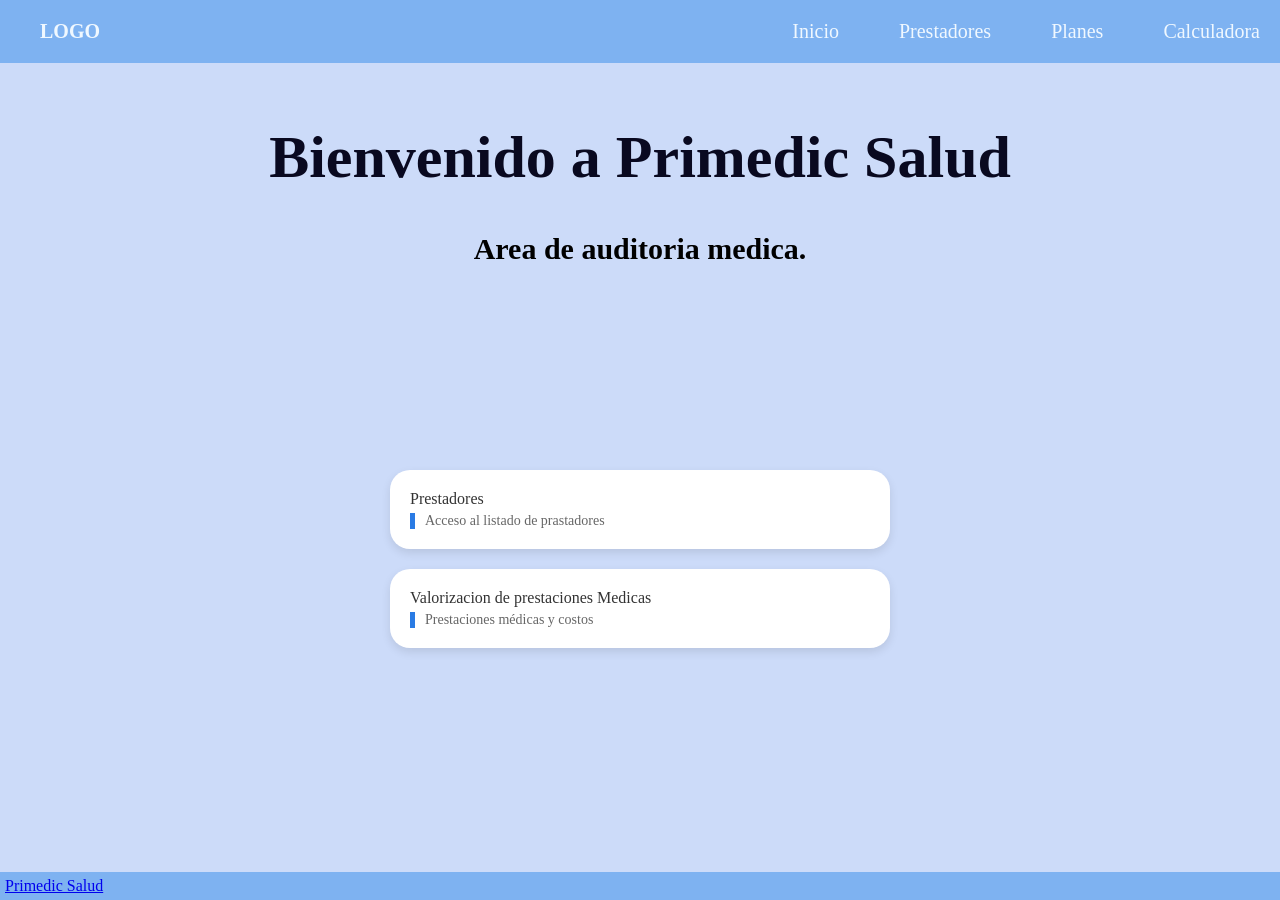
<file: index.html>
<!doctype html>
<html lang="en">
  <head>
    <meta charset="UTF-8" />
    <meta name="viewport" content="width=device-width, initial-scale=1.0" />
    <link rel="preconnect" href="https://fonts.googleapis.com" />
    <link rel="preconnect" href="https://fonts.gstatic.com" crossorigin />
    <link
      href="https://fonts.googleapis.com/css2?family=Boldonse&family=Caveat:wght@400..700&family=Iosevka+Charon:ital,wght@0,300;0,400;0,500;0,700;1,300;1,400;1,500;1,700&display=swap"
      rel="stylesheet"
    />
    <title>Document</title>
    <link rel="stylesheet" href="./css/style.css" />
  </head>

  <body>
    <header>
      <div class="div-logo"><a class="logo" href="./index.html">LOGO</a></div>

      <nav class="header-nav">
        <ul>
          <li><a href="./index.html">Inicio</a></li>
          <li><a href="./pages/prestadores.html">Prestadores</a></li>
          <li><a href="./pages/planes.html">Planes</a></li>
          <li><a href="./pages/calculadora.html">Calculadora</a></li>
        </ul>
      </nav>
    </header>

    <main>
      <h1>Bienvenido a Primedic Salud</h1>

      <section>
        <h2>Area de auditoria medica.</h2>
        <div class="contenedor-uno">
          <a class="card-link" href="./pages/prestadores.html"
            >Prestadores
            <p>Acceso al listado de prastadores</p>
          </a>

          <a class="card-link" href="./pages/vpm.htm"
            >Valorizacion de prestaciones Medicas
            <p>Prestaciones médicas y costos</p>
          </a>
        </div>
      </section>
    </main>

    <footer class="pie-de-pagina">
      <a href="./components/footer.html">Primedic Salud</a>
    </footer>
    <script src="https://cdn.sheetjs.com/xlsx-latest/package/dist/xlsx.full.min.js"></script>
    <script src="./js/index.js></script>
  
    
</html>
</file>
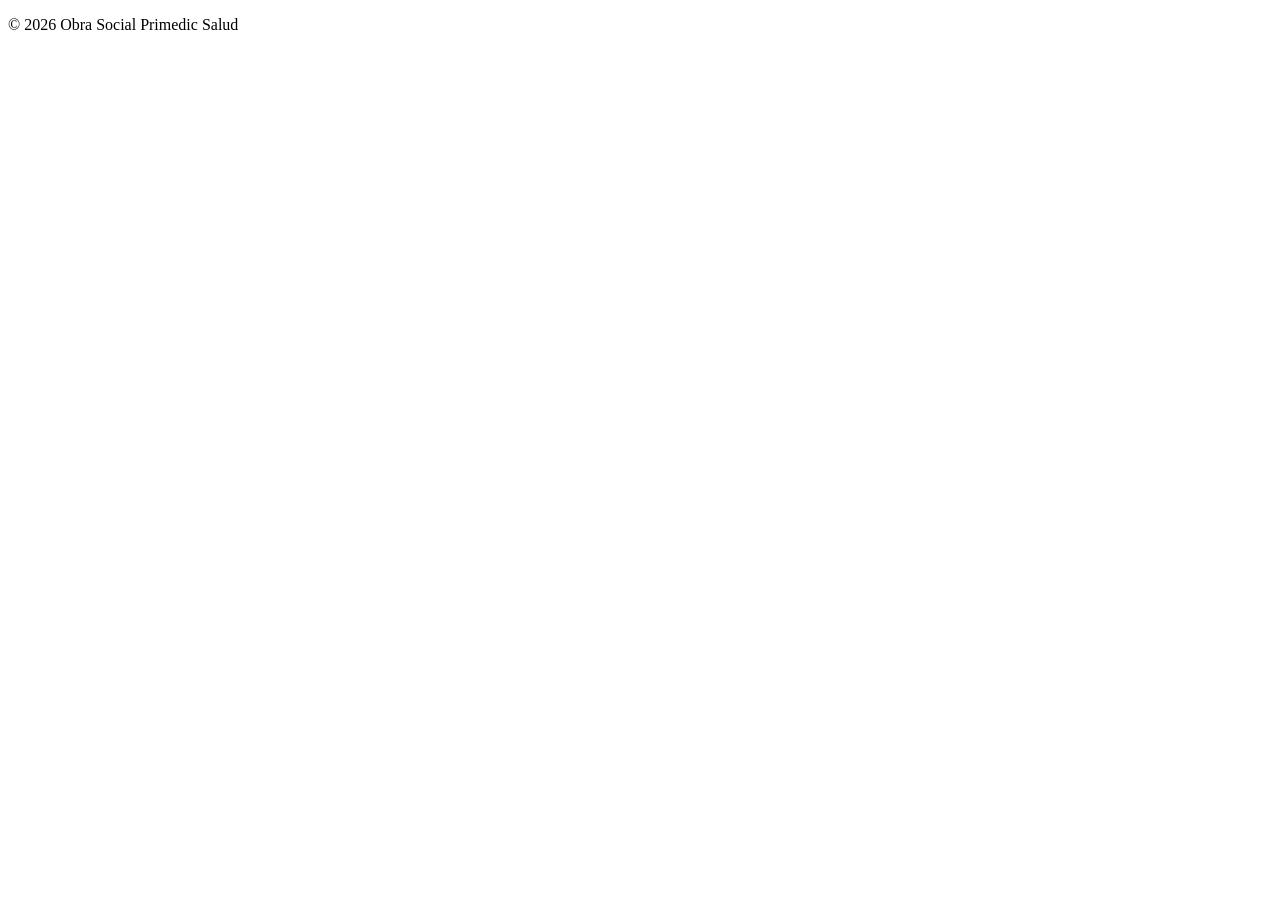
<file: components/footer.html>
<!doctype html>
<html lang="en">
  <head>
    <meta charset="UTF-8" />
    <meta name="viewport" content="width=device-width, initial-scale=1.0" />
    <title>Document</title>
  </head>
  <body>
    <p>© 2026 Obra Social Primedic Salud</p>
  </body>
</html>
</file>
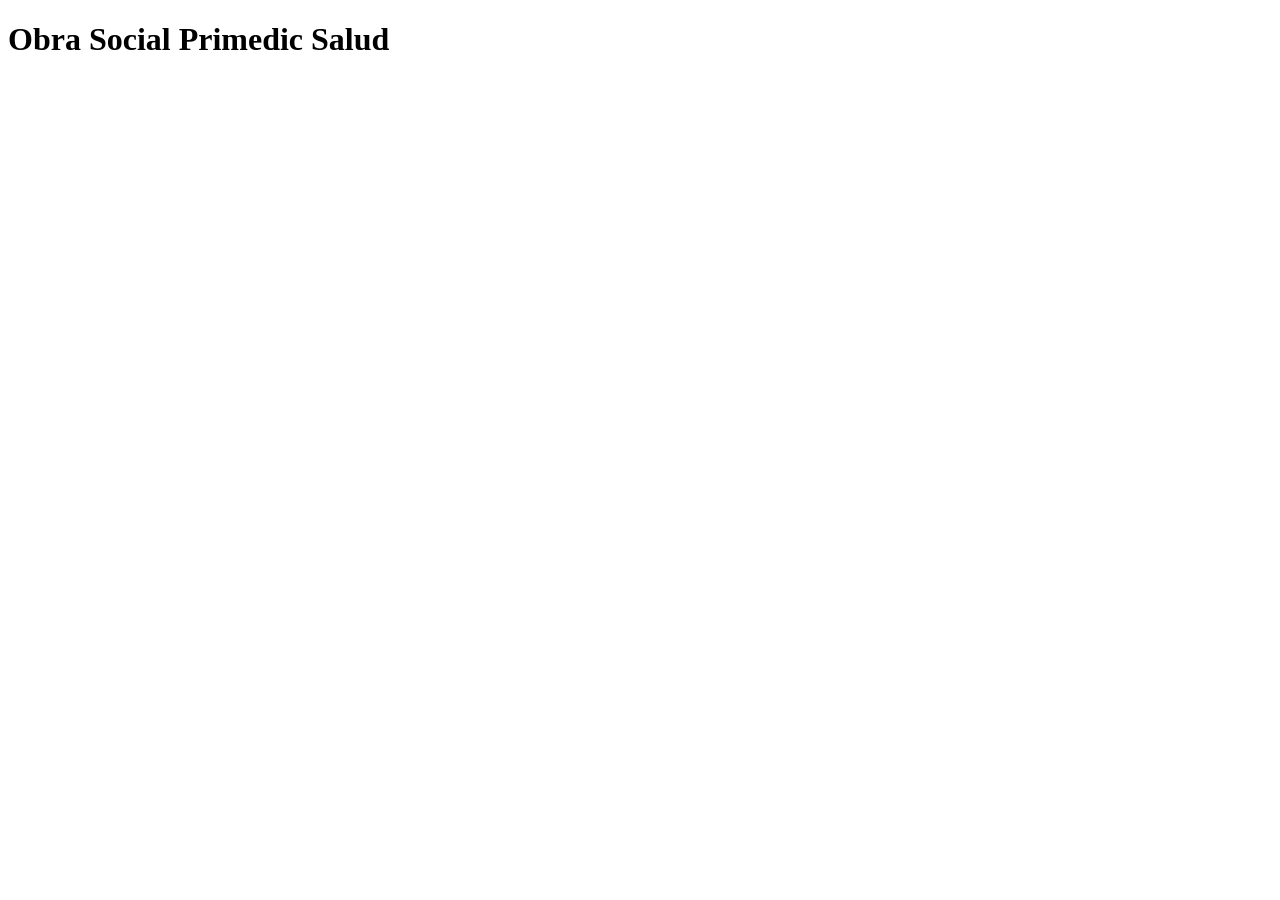
<file: components/header.html>
<!doctype html>
<html lang="en">
  <head>
    <meta charset="UTF-8" />
    <meta name="viewport" content="width=device-width, initial-scale=1.0" />
    <title>Document</title>
  </head>
  <body>
    <h1>Obra Social Primedic Salud</h1>
    <div id="menu"></div>
  </body>
</html>
</file>
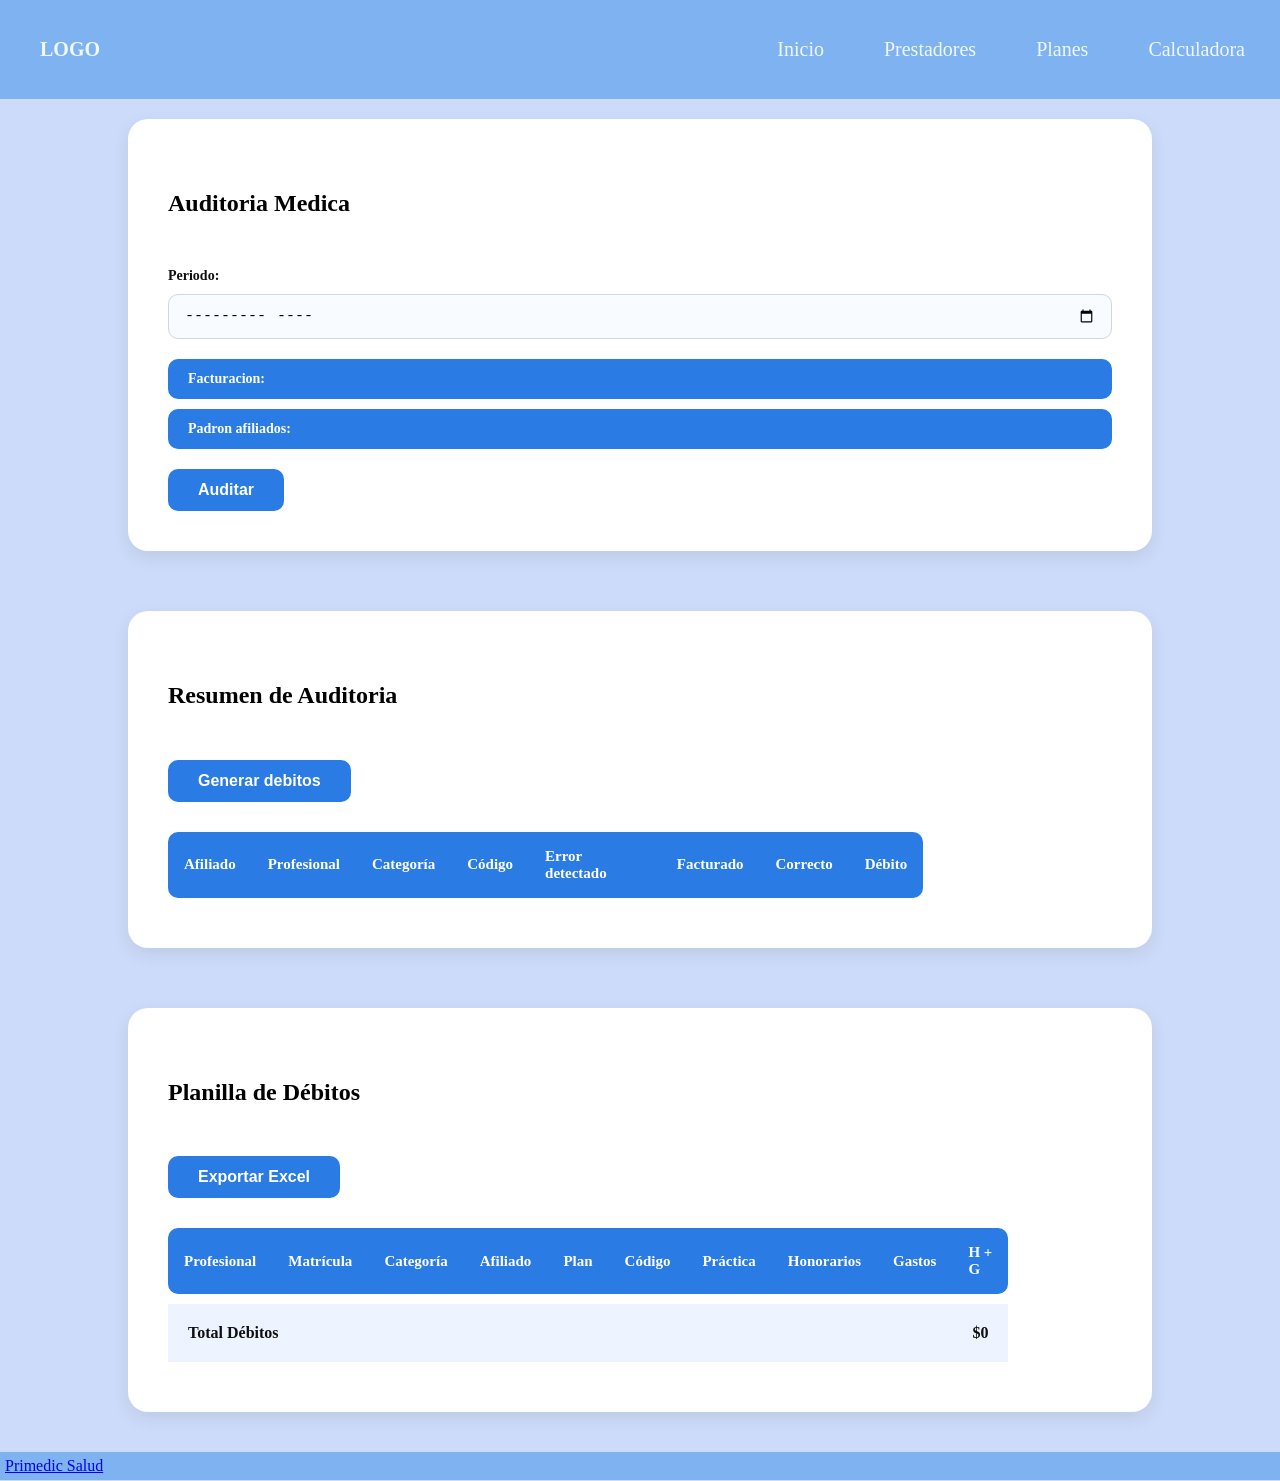
<file: pages/auditoria.html>
<!doctype html>
<html lang="en">
  <head>
    <meta charset="UTF-8" />
    <meta name="viewport" content="width=device-width, initial-scale=1.0" />
    <title>Document</title>
    <link rel="stylesheet" href="../css/auditoria.css" />
    <link rel="preconnect" href="https://fonts.googleapis.com" />
    <link rel="preconnect" href="https://fonts.gstatic.com" crossorigin />
    <link
      href="https://fonts.googleapis.com/css2?family=Boldonse&family=Caveat:wght@400..700&family=Iosevka+Charon:ital,wght@0,300;0,400;0,500;0,700;1,300;1,400;1,500;1,700&display=swap"
      rel="stylesheet"
    />
  </head>
  <body>
    <header>
      <div class="div-logo"><a class="logo" href="./index.html">LOGO</a></div>
      <nav class="header-nav">
        <ul>
          <li><a href="../index.html">Inicio</a></li>
          <li><a href="./prestadores.html">Prestadores</a></li>
          <li><a href="./planes.html">Planes</a></li>
          <li><a href="./calculadora.html">Calculadora</a></li>
        </ul>
      </nav>
    </header>

    <main>
      <section class="panel-control">
        <h2>Auditoria Medica</h2>
        <div class="campo">
          <label for="periodo">Periodo:</label>
          <input
            type="month"
            id="periodo"
            name="periodo"
            placeholder="Ingrese el periodo a auditar"
          />
        </div>

        <div class="campo">
          <label class="upload-btn" for="facturacion">Facturacion:</label>
          <input
            class="btn"
            type="file"
            id="facturacion"
            name="facturacion"
            placeholder="Ingrese la facturacion a auditar"
          />

          <label class="upload-btn" for="padron-afiliado"
            >Padron afiliados:</label
          >
          <input
            class="btn archivo-nombre"
            type="file"
            id="padron-afiliado"
            name="padron-afiliado"
            placeholder="Ingrese el padron de afiliados"
          />
        </div>

        <div class="acciones">
          <button class="btn" type="submit" id="btn-auditar">Auditar</button>
        </div>
      </section>

      <section class="resumen">
        <h2>Resumen de Auditoria</h2>
        <button class="btn" id="btn-debitos" class="btn-debitos">
          Generar debitos
        </button>

        <table>
          <thead>
            <tr>
              <th>Afiliado</th>

              <th>Profesional</th>

              <th>Categoría</th>

              <th>Código</th>

              <th>Error detectado</th>

              <th>Facturado</th>

              <th>Correcto</th>

              <th>Débito</th>
            </tr>
          </thead>

          <tbody id="tabla-errores"></tbody>
        </table>
      </section>

      <!-- ----------------------------------------------------------------------- -->
      <!--                           planilla de debitos                           -->
      <!-- ----------------------------------------------------------------------- -->

      <section class="planilla-debitos">
        <h2>Planilla de Débitos</h2>

        <button class="btn" id="btn-exportar">Exportar Excel</button>

        <table>
          <thead>
            <tr>
              <th>Profesional</th>

              <th>Matrícula</th>

              <th>Categoría</th>

              <th>Afiliado</th>

              <th>Plan</th>

              <th>Código</th>

              <th>Práctica</th>

              <th>Honorarios</th>

              <th>Gastos</th>

              <th>H + G</th>
            </tr>
          </thead>

          <tbody id="tabla-debitos">
            <!--
          SE COMPLETA AUTOMÁTICAMENTE
          AL GENERAR DÉBITOS
        -->
          </tbody>

          <tfoot>
            <tr>
              <td colspan="9">Total Débitos</td>

              <td id="total-debitos">$0</td>
            </tr>
          </tfoot>
        </table>
      </section>
    </main>
    <footer class="pie-de-pagina">
      <a href="./components/footer.html">Primedic Salud</a>
    </footer>
  </body>
</html>
</file>
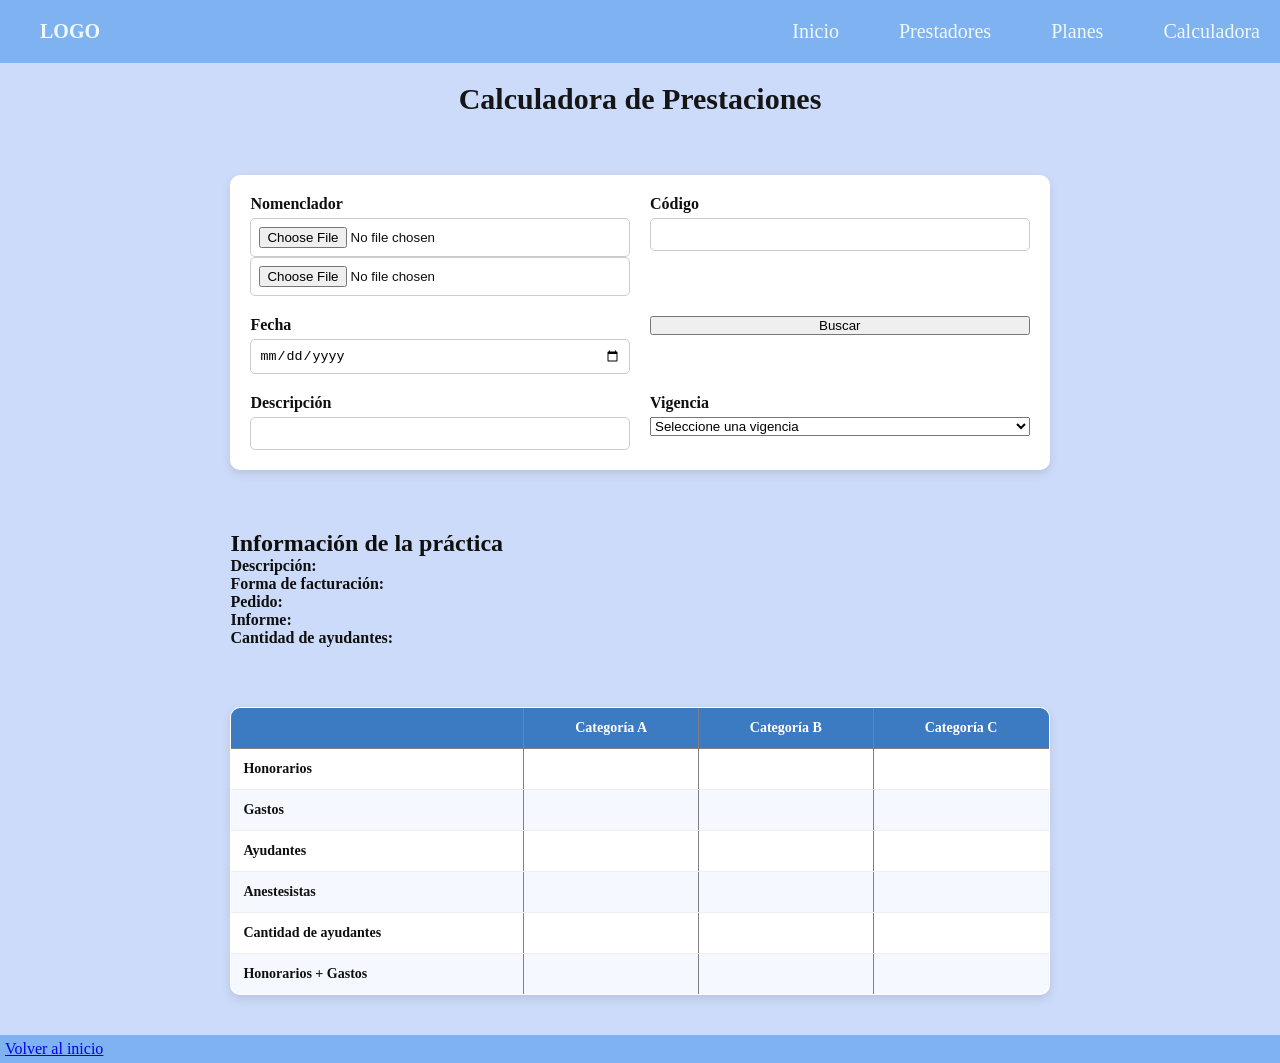
<file: pages/calculadora.html>
<!doctype html>
<html lang="en">
  <head>
    <meta charset="UTF-8" />
    <meta name="viewport" content="width=device-width, initial-scale=1.0" />
    <title>Calculadora de Prestaciones</title>
    <link rel="stylesheet" href="../css/calculadora.css" />
  </head>

  <body>
    <header>
      <div class="div-logo">
        <a class="logo" href="../index.html">LOGO</a>
      </div>

      <nav class="header-nav">
        <ul>
          <li><a href="../index.html">Inicio</a></li>
          <li><a href="./prestadores.html">Prestadores</a></li>
          <li><a href="./planes.html">Planes</a></li>
          <li><a href="./calculadora.html">Calculadora</a></li>
        </ul>
      </nav>
    </header>

    <main>
      <h1>Calculadora de Prestaciones</h1>

        <section class="datos">

    <!-- 📂 Cargar nomenclador -->
    <div class="campo">
      <label for="nomenclador">Nomenclador</label>
      <input type="file" id="nomenclador" accept=".xlsx,.xls" />
      <input type="file" id="nomenclador" accept=".xlsx,.xls" />
    </div>

    <!-- 🔎 Código -->
    <div class="campo">
      <label for="codigo">Código</label>
      <div id="sugerencias"></div>
      <input type="text" id="codigo" />
    </div>

    <!-- 📅 Fecha (opcional para futuras mejoras) -->
    <div class="campo">
      <label for="fecha">Fecha</label>
      <input type="date" id="fecha" />
    </div>

    <!-- 🔘 Botón buscar -->
    <div class="campo">
      <button id="btn-buscar">Buscar</button>
    </div>

    <!-- 📌 Descripción -->
    <div class="campo">
      <label for="descripcion">Descripción</label>
      <input type="text" id="descripcion" readonly />
    </div>

    <!-- 📆 Vigencias -->
    <div class="campo">
      <label for="vigencia">Vigencia</label>
      <select id="vigencia">
        <option value="">Seleccione una vigencia</option>
      </select>
    </div>

  </section>

  <!-- 🧠 Información de la práctica -->
  <section class="info-practica">

   <h2>Información de la práctica</h2>

  <p><strong>Descripción:</strong> <span id="info-descripcion"></span></p>

  <p><strong>Forma de facturación:</strong> <span id="info-forma"></span></p>

  <p><strong>Pedido:</strong> <span id="info-pedido"></span></p>

  <p><strong>Informe:</strong> <span id="info-informe"></span></p>

  <p><strong>Cantidad de ayudantes:</strong> <span id="info-cantidad"></span></p>

  </section>


      </section>

      <section>
        <table border="1">
          <thead>
            <tr>
              <th></th>
              <th>Categoría A</th>
              <th>Categoría B</th>
              <th>Categoría C</th>
            </tr>
          </thead>

          <tbody>
            <tr>
              <td>Honorarios</td>
              <td id="honorario-a"></td>
              <td id="honorario-b"></td>
              <td id="honorario-c"></td>
            </tr>

            <tr>
              <td>Gastos</td>
              <td id="gastos-a"></td>
              <td id="gastos-b"></td>
              <td id="gastos-c"></td>
            </tr>

            <tr>
              <td>Ayudantes</td>
              <td id="ayudante-a"></td>
              <td id="ayudante-b"></td>
              <td id="ayudante-c"></td>
            </tr>

            <tr>
              <td>Anestesistas</td>
              <td id="anestesista-a"></td>
              <td id="anestesista-b"></td>
              <td id="anestesista-c"></td>
            </tr>

            <tr>
              <td>Cantidad de ayudantes</td>
              <td id="cant-ayudantes-a"></td>
              <td id="cant-ayudantes-b"></td>
              <td id="cant-ayudantes-c"></td>
            </tr>

            <tr>
              <td>Honorarios + Gastos</td>
              <td id="total-a"></td>
              <td id="total-b"></td>
              <td id="total-c"></td>
            </tr>
          </tbody>
        </table>
      </section>
    </main>

    <footer class="pie-de-pagina">
      <a href="../index.html">Volver al inicio</a>
    </footer>

    <script src="https://cdn.sheetjs.com/xlsx-latest/package/dist/xlsx.full.min.js"></script>
    <script src="../js/calculadora.js"></script>
  </body>
</html>
</file>
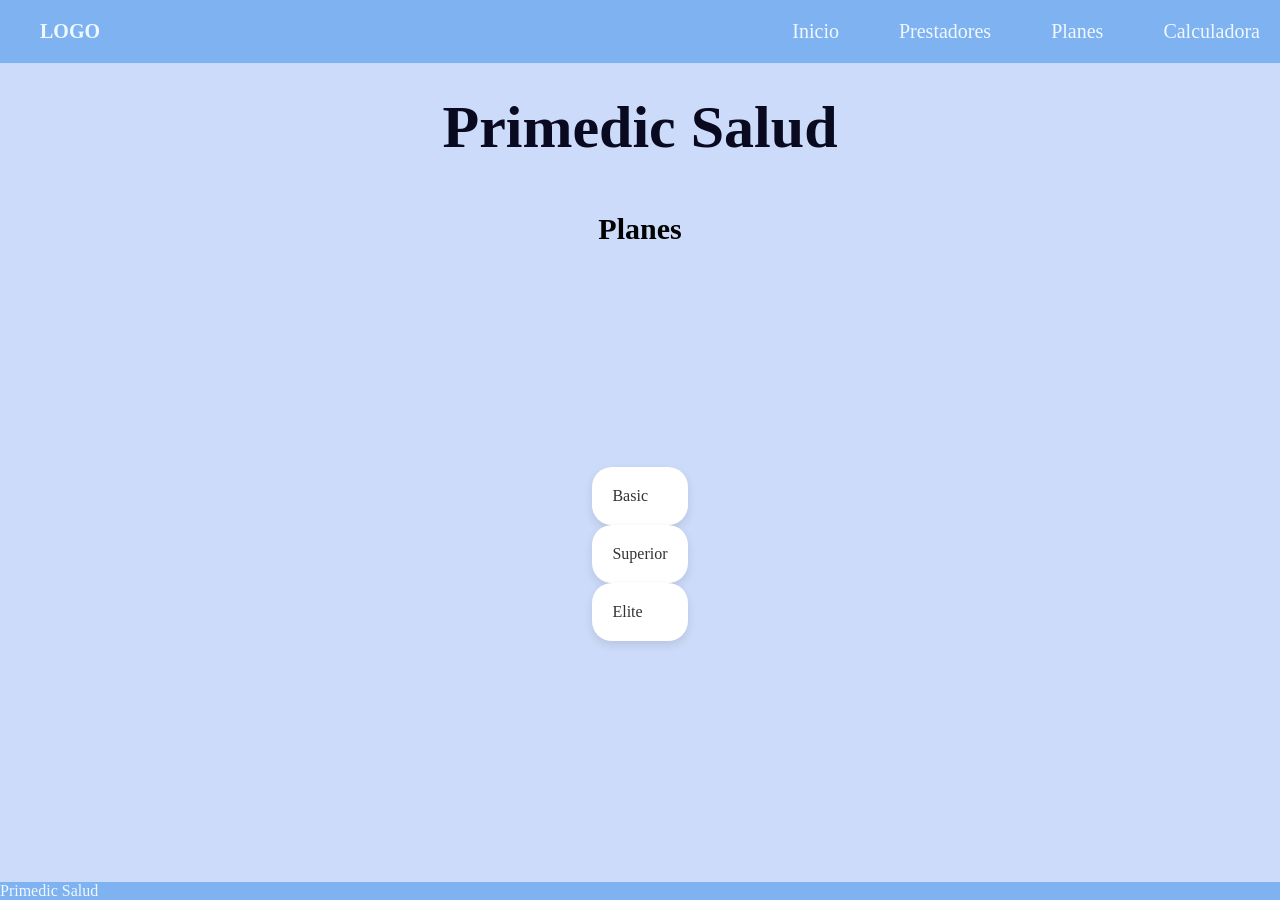
<file: pages/planes.html>
<!doctype html>
<html lang="en">
  <head>
    <meta charset="UTF-8" />
    <meta name="viewport" content="width=device-width, initial-scale=1.0" />
    <title>Document</title>
    <link rel="stylesheet" href="../css/style.css" />
  </head>
  <body>
    <header>
      <div class="div-logo"><a class="logo" href="./index.html">LOGO</a></div>
      <nav class="header-nav">
        <ul>
          <li><a href="../index.html">Inicio</a></li>
          <li><a href="./prestadores.html">Prestadores</a></li>
          <li><a href="./planes.html">Planes</a></li>
          <li><a href="./calculadora.html">Calculadora</a></li>
        </ul>
      </nav>
    </header>

    <h1>Primedic Salud</h1>
    <main>
      <section>
        <h2>Planes</h2>

        <div class="contenedor-uno">
          <ul>
            <li><a class="card-link" href="./calculadora.html">Basic</a></li>
            <li>
              <a class="card-link" href="./calculadora.html">Superior</a>
            </li>
            <li><a class="card-link" href="./calculadora.html">Elite</a></li>
          </ul>
        </div>
      </section>
    </main>

    <footer>
      <p>Primedic Salud</p>
    </footer>
  </body>
</html>
</file>
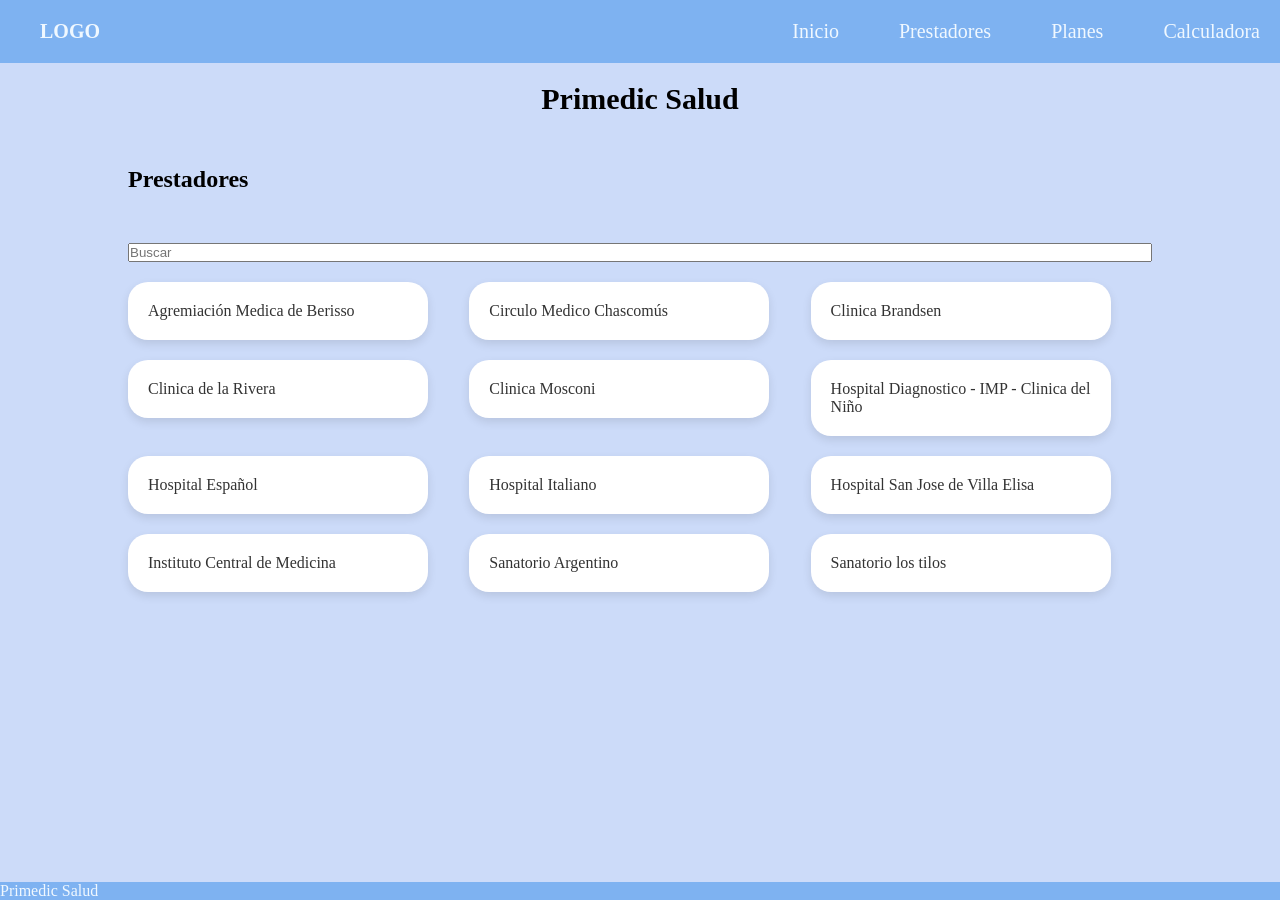
<file: pages/prestadores.html>
<!doctype html>
<html lang="en">
  <head>
    <meta charset="UTF-8" />
    <meta name="viewport" content="width=device-width, initial-scale=1.0" />
    <title>Document</title>
    <link rel="preconnect" href="https://fonts.googleapis.com" />
    <link rel="preconnect" href="https://fonts.gstatic.com" crossorigin />
    <link
      href="https://fonts.googleapis.com/css2?family=Boldonse&family=Caveat:wght@400..700&family=Iosevka+Charon:ital,wght@0,300;0,400;0,500;0,700;1,300;1,400;1,500;1,700&display=swap"
      rel="stylesheet"
    />

    <link rel="stylesheet" href="../css/prestadore.css" />
  </head>

  <body>
    <header>
      <div class="div-logo"><a class="logo" href="./index.html">LOGO</a></div>
      <nav class="header-nav">
        <ul>
          <li><a href="../index.html">Inicio</a></li>
          <li><a href="./prestadores.html">Prestadores</a></li>
          <li><a href="./planes.html">Planes</a></li>
          <li><a href="./calculadora.html">Calculadora</a></li>
        </ul>
      </nav>
    </header>

    <h1>Primedic Salud</h1>

    <main>
      <h2>Prestadores</h2>
      <input type="text" id="buscar-prestador" placeholder="Buscar" />
      <div class="contenedor-prestadores"><ul></ul></div>
    </main>
    <footer>
      <p>Primedic Salud</p>
    </footer>
    <script type="module" src="../js/prestadores.js"></script>
  </body>
</html>
</file>
<file: css/style.css>
* {
  margin: 0;
  padding: 0;
  box-sizing: border-box;
  list-style-type: none;
}

html {
  font-size: 62.5%;
}

body {
  font-family: Georgia, "Times New Roman", Times, serif;
  font-size: 1.6rem;
  background: #ccdbf9;
  color: rgb(15, 15, 14);
  display: flex;
  flex-direction: column;
  min-height: 100vh;
}

main {
  width: 80%;
  flex: 1;
  margin: auto;
  padding-bottom: 2rem;
  padding-top: 3rem;
  gap: 2rem;

  display: flex;
  flex-direction: column;
}
main section {
  flex: 1;
  display: flex;
  flex-direction: column;
}

h1 {
  text-align: center;
  font-size: 6rem;
  font-weight: 800;
  line-height: 1.15;
  color: rgb(9, 9, 32);
  margin-top: 3rem;
  margin-bottom: 2rem;
}

h2 {
  font-family: Georgia, "Times New Roman", Times, serif;
  color: black;
  font-size: 3rem;
  text-align: center;
}

header,
footer {
  background: #7eb2f1;
  color: aliceblue;
  width: 100%;

  display: flex;
  justify-content: space-between;
  align-items: center;
}

.div-logo {
  margin-left: 2rem;
  font-weight: bold;
}

.logo,
.header-nav ul li a {
  text-decoration: none;
  font-size: 2rem;
  color: inherit;
  display: inline-block;
  padding: 2rem;
}

.header-nav ul,
footer .footer-list {
  text-align: right;
  list-style: none;
  display: flex;
  gap: 2rem; /*separar entre los hijitos cuando son libres*/
}

.footer-list li {
  padding: 0.5rem;
  width: 5rem;
}

/*contenedor de tarjeta*/
.contenedor-uno {
  flex: 1;

  display: flex;
  flex-direction: column;
  justify-content: center; /* 🔥 centra vertical */
  align-items: center; /* centra horizontal */

  gap: 2rem;
}
/*trajeta*/
.card-link {
  display: block;
  width: 100%;
  max-width: 50rem;
  padding: 2rem;
  text-decoration: none;
  background-color: #ffff;
  border-radius: 2rem;
  box-shadow: 0 4px 10px rgba(0, 0, 0, 0.1);
  color: #333;
  transition: all 0.3s ease;
}
/*titulo*/
.card-link h3 {
  margin-bottom: 1.4rem;
  font-size: 1.8 rem;
  line-height: 1.5;
}

/*text0*/
.card-link p {
  font-size: 14px;
  color: #666;
  border-left: 5px solid #2a7be4;
  padding-left: 1rem; /* separa del borde */
  margin-top: 0.5rem; /* separa del título */
}

/* Hover (cuando pasás el mouse) */
.card-link:hover {
  transform: translateY(-5px);
  box-shadow: 0 8px 18px rgba(0, 0, 0, 0.15);
  background-color: #f5f9ff;
  border-left: 5px solid #2a7be4;
}

/* Efecto al hacer click */
.card-link:active {
  transform: scale(0.98);
}
.pie-de-pagina {
  color: white;
  text-align: center;
  padding: 0.5rem;
}

@media (max-width: 768px) {
  .contenedor-prestadores {
    grid-template-columns: 1fr;
  }
}
</file>
<file: css/auditoria.css>
* {
  margin: 0;
  padding: 0;
  box-sizing: border-box;
  list-style-type: none;
}

html {
  font-size: 62.5%;
}

body {
  font-family: Georgia, "Times New Roman", Times, serif;
  font-size: 1.6rem;
  background: #ccdbf9;
  color: rgb(15, 15, 14);
  display: flex;
  flex-direction: column;
  min-height: 100vh;
}
main {
  width: 80%;
  margin: auto;
  padding-bottom: 2rem;
  flex: 1;
  display: flex;
  flex-direction: column;

  gap: 2rem;
}

h2 {
  text-align: left;
  font-family: Georgia, "Times New Roman", Times, serif;
  color: black;
  font-size: 2.4rem;
  font-weight: 700;
  line-height: 1.2;
  margin: 3rem 0;
}

header,
footer {
  background: #7eb2f1;
  color: aliceblue;
  width: 100%;

  display: flex;
  justify-content: space-between;
  align-items: center;
}

.div-logo {
  margin-left: 2rem;
  font-weight: bold;
}

.logo,
.header-nav ul li a {
  text-decoration: none;
  font-size: 2rem;
  color: inherit;
  display: inline-block;
  padding: 2rem;
}

.header-nav ul,
footer .footer-list {
  text-align: right;
  list-style: none;
  display: flex;
  gap: 2rem; /*separar entre los hijitos cuando son libres*/
}

.panel-control {
  background: white;

  border-radius: 2rem;

  padding: 4rem;
  margin: 2rem 0;

  box-shadow: 0 6px 18px rgba(0, 0, 0, 0.08);

  display: flex;
  flex-direction: column;

  gap: 2rem;
}

.campo {
  display: flex;
  flex-direction: column;

  gap: 1rem;
}

.campo label {
  font-size: 1.4rem;
  font-weight: 600;
}

/* ocultar input real */

.campo input[type="file"] {
  display: none;
}

/* botón custom */

.upload-btn {
  background: #2a7be4;
  color: white;

  padding: 1.2rem 2rem;

  border-radius: 1rem;

  cursor: pointer;

  font-weight: 600;

  transition: 0.2s;
}

/* hover */

.upload-btn:hover {
  background: #1d65c1;
}

input {
  padding: 1.2rem 1.5rem;

  border-radius: 1rem;

  border: 1px solid #d0d7e2;

  font-size: 1.5rem;

  background: #f8fbff;
}

.archivo-nombre {
  color: #666;
  font-size: 1.4rem;
}

.btn {
  align-self: flex-start;

  background: #2a7be4;
  color: white;

  border: none;

  padding: 1.2rem 3rem;

  border-radius: 1rem;

  font-size: 1.6rem;
  font-weight: bold;

  cursor: pointer;

  transition: 0.2s;
}

.resumen,
.planilla-debitos {
  gap: 1rem;
  background: white;

  border-radius: 2rem;

  padding: 4rem;
  margin: 2rem 0;

  box-shadow: 0 6px 18px rgba(0, 0, 0, 0.08);

  display: flex;
  flex-direction: column;

  gap: 2rem;
}

table {
  width: 80%;
  border-collapse: separate;
  border-spacing: 0 1rem;
}

/* CABECERA */

thead th {
  background: #2a7be4;
  color: white;

  padding: 1.6rem;

  font-size: 1.5rem;
  font-weight: 600;

  text-align: left;
}

/* redondeo cabecera */

thead th:first-child {
  border-top-left-radius: 1rem;
  border-bottom-left-radius: 1rem;
}

thead th:last-child {
  border-top-right-radius: 1rem;
  border-bottom-right-radius: 1rem;
}

/* FILAS */

tbody tr {
  background: white;

  box-shadow: 0 3px 10px rgba(0, 0, 0, 0.06);

  transition: 0.2s;
}

/* hover */

tbody tr:hover {
  transform: scale(1.01);

  background: #f5f9ff;
}

/* CELDAS */

.header-nav {
  padding: 1.8rem 1.5rem;

  font-size: 1.4rem;
}

/* bordes redondeados filas */

tbody td:first-child {
  border-top-left-radius: 1rem;
  border-bottom-left-radius: 1rem;
}

tbody td:last-child {
  border-top-right-radius: 1rem;
  border-bottom-right-radius: 1rem;
}

/* FOOTER TABLA */

tfoot td {
  padding: 2rem;

  font-weight: bold;

  background: #edf4ff;
}

.pie-de-pagina {
  color: white;
  text-align: center;
  padding: 0.5rem;
}

@media (max-width: 768px) {
  .contenedor-prestadores {
    grid-template-columns: 1fr;
  }
}
</file>
<file: css/calculadora.css>
* {
  margin: 0;
  padding: 0;
  box-sizing: border-box;
  list-style-type: none;
}

html {
  font-size: 62.5%;
}

body {
  font-family: Georgia, "Times New Roman", Times, serif;
  font-size: 1.6rem;
  background: #ccdbf9;
  color: rgb(15, 15, 14);
  display: flex;
  flex-direction: column;
  min-height: 100vh;
}

main {
  width: 80%;
  margin: auto;
  padding-bottom: 2rem;
  flex: 1;
  display: flex;
  flex-direction: column;

  gap: 2rem;
}

header,
footer {
  background: #7eb2f1;
  color: aliceblue;
  width: 100%;

  display: flex;
  justify-content: space-between;
  align-items: center;
}

.div-logo {
  margin-left: 2rem;
  font-weight: bold;
}

.logo,
.header-nav ul li a {
  text-decoration: none;
  font-size: 2rem;
  color: inherit;
  display: inline-block;
  padding: 2rem;
}

.header-nav ul,
footer {
  text-align: right;
  list-style: none;
  display: flex;
  gap: 2rem; /*separar entre los hijitos cuando son libres*/
}

h1 {
  color: rgb(21, 21, 22);
  font-size: 3rem;
  font-weight: 800;
  line-height: 1.15rem;
  margin: 3rem 0;
  text-align: center;
}

/* CONTENEDOR */
section {
  width: 80%;
  margin: 2rem auto;
}

/* CONTENEDOR */
.datos {
  width: 80%;
  margin: 2rem auto;
  padding: 2rem;
  background: white;
  border-radius: 1rem;
  box-shadow: 0 4px 10px rgba(0, 0, 0, 0.1);

  display: grid;
  grid-template-columns: 1fr 1fr;
  gap: 2rem;
}

/* POSICIONAMIENTO */
.codigo {
  grid-column: 1;
  grid-row: 1;
}

.descripcion {
  grid-column: 1;
  grid-row: 2;
}

.fecha {
  grid-column: 2;
  grid-row: 1 / 3; /* 🔥 ocupa las dos filas */
}

/* ESTILO CAMPOS */
.campo {
  display: flex;
  flex-direction: column;
}

.campo label {
  margin-bottom: 0.5rem;
  font-weight: bold;
}

.campo input {
  padding: 0.8rem;
  border-radius: 0.5rem;
  border: 1px solid #ccc;
}

/* FOCUS */
.campo input:focus {
  outline: none;
  border-color: #3c7ac1;
}

/* TABLA */
table {
  width: 100%;
  border-collapse: collapse;
  background: white;
  border-radius: 1rem;
  overflow: hidden;
  box-shadow: 0 4px 10px rgba(0, 0, 0, 0.1);
  font-size: 1.4rem;
}

/* CABECERA */
th {
  background: #3c7ac1;
  color: white;
  padding: 1.2rem;
  text-align: center;
}

/* CELDAS */
td {
  padding: 1.2rem;
  text-align: center;
  border-bottom: 1px solid #eee;
}

/* PRIMER COLUMNA (etiquetas) */
td:first-child {
  text-align: left;
  font-weight: bold;
}

/* FILAS ALTERNADAS */
tr:nth-child(even) {
  background-color: #f5f9ff;
}

/* HOVER */
tr:hover {
  background-color: #eaf3ff;
  transition: 0.2s;
}

@media (max-width: 768px) {
  .contenedor-prestadores {
    grid-template-columns: 1fr;
  }
}

.pie-de-pagina {
  color: white;
  text-align: center;
  padding: 0.5rem;
}
</file>
<file: css/prestadore.css>
* {
  margin: 0;
  padding: 0;
  box-sizing: border-box;
  list-style-type: none;
}

html {
  font-size: 62.5%;
}

body {
  font-family: Georgia, "Times New Roman", Times, serif;
  font-size: 1.6rem;
  background: #ccdbf9;
  color: rgb(15, 15, 14);
  display: flex;
  flex-direction: column;
  min-height: 100vh;
}
main {
  width: 80%;
  margin: auto;
  padding-bottom: 2rem;
  flex: 1;
  display: flex;
  flex-direction: column;

  gap: 2rem;
}

h1 {
  color: rgb(0, 0, 0);
  font-size: 3rem;
  font-weight: 800;
  line-height: 1.15rem;
  margin: 3rem 0;
  text-align: center;
}
h2 {
  text-align: left;
  font-family: Georgia, "Times New Roman", Times, serif;
  color: black;
  font-size: 2.4rem;
  font-weight: 700;
  line-height: 1.2;
  margin: 3rem 0;
}

h3 {
  text-align: left;
  font-family: Georgia, "Times New Roman", Times, serif;
  color: black;
  font-size: 2.4rem;
  font-weight: 700;
  line-height: 1.2;
  margin: 3rem 0;
}

header,
footer {
  background: #7eb2f1;
  color: aliceblue;
  width: 100%;

  display: flex;
  justify-content: space-between;
  align-items: center;
}

.div-logo {
  margin-left: 2rem;
  font-weight: bold;
}

.logo,
.header-nav ul li a {
  text-decoration: none;
  font-size: 2rem;
  color: inherit;
  display: inline-block;
  padding: 2rem;
}

.header-nav ul,
footer .footer-list {
  text-align: right;
  list-style: none;
  display: flex;
  gap: 2rem; /*separar entre los hijitos cuando son libres*/
}

.footer-list li {
  padding: 0.5rem;
  width: 5rem;
}
.contenedor-prestadores {
  flex: 1;

  align-content: flex-start; /* 🔥 evita que se estire raro */
}
.contenedor-prestadores ul {
  display: flex;
  flex-wrap: wrap;
  gap: 2rem;
  list-style-type: none;
}
.contenedor-prestadores ul li {
  flex: 0 0 calc(33.33% - 2rem);
}
.card-link {
  display: block;
  width: calc(33.33%-2rem);
  max-width: 30rem;
  padding: 2rem;
  text-decoration: none;
  background-color: #ffff;
  border-radius: 2rem;
  box-shadow: 0 4px 10px rgba(0, 0, 0, 0.1);
  color: #333;
  transition: all 0.3s ease;
}

.card-link h3 {
  margin-bottom: 1.4rem;
  font-size: 1.8 rem;
  line-height: 1.5;
}

.prestador-card {
  background: white;
  border-radius: 2rem;
}

.prestador-card .subtitulo {
  font-size: 1.6rem;
  font-weight: 600;
  margin-bottom: 1.5rem;
  padding: 2rem;
  text-align: center;
}

.subcategorias {
  display: flex;
  flex-direction: column;
  gap: 2rem;
  margin-top: 2rem;
  padding: 2rem 0 3rem 2rem;
}

.subcategorias li {
  margin-left: 2rem;
  margin-bottom: 1.5rem;
}

.sub-link {
  display: block;
  padding: 2rem 1.5rem;
  background: #f5f9ff;

  border-radius: 1.5rem;
  width: fit-content;

  text-decoration: none;
  color: #333;
  box-shadow: 0 4px 10px rgba(0, 0, 0, 0.1);

  transition: 0.2s;
}
.sub-link::before {
  content: "• ";
  color: #2a7be4;
  font-weight: bold;
}
/* Hover (cuando pasás el mouse) */
.card-link:hover {
  transform: translateY(-5px);
  box-shadow: 0 8px 18px rgba(0, 0, 0, 0.15);
  background-color: #f5f9ff;
  border-left: 5px solid #2a7be4;
}

/* Efecto al hacer click */
.card-link:active {
  transform: scale(0.98);
}
.pie-de-pagina {
  color: white;
  text-align: center;
  padding: 0.5rem;
}

@media (max-width: 768px) {
  .contenedor-prestadores {
    grid-template-columns: 1fr;
  }
}
</file>
